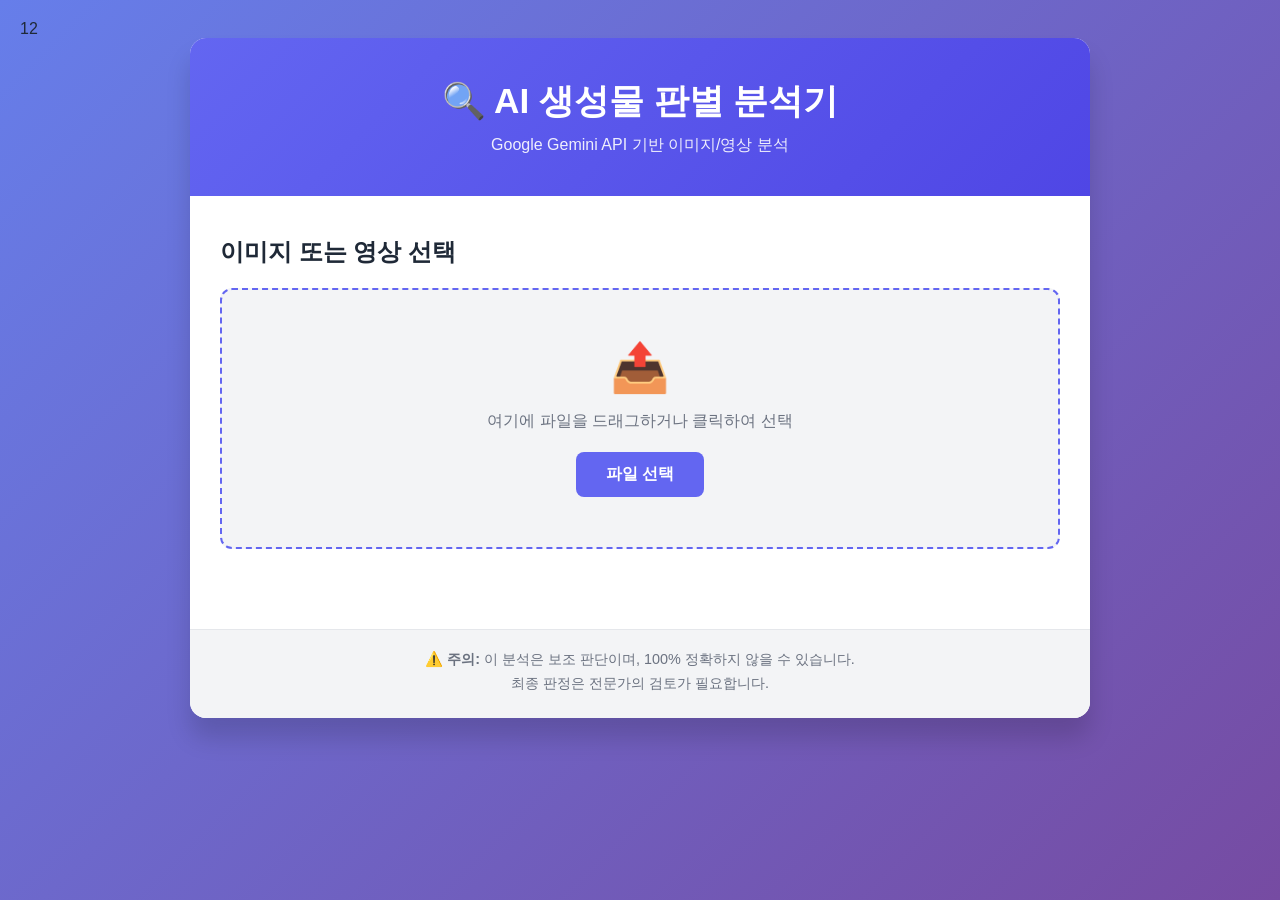
<file: index.html>
12<!DOCTYPE html>
<html lang="ko">
<head>
    <meta charset="UTF-8">
    <meta name="viewport" content="width=device-width, initial-scale=1.0">
    <title>AI 생성물 판별 분석기</title>
    <link rel="stylesheet" href="style.css">
</head>
<body>
    <div class="container">
        <!-- 헤더 -->
        <header class="header">
            <h1>🔍 AI 생성물 판별 분석기</h1>
            <p class="subtitle">Google Gemini API 기반 이미지/영상 분석</p>
        </header>

        <!-- 메인 콘텐츠 -->
        <main class="main-content">
            <!-- 1단계: 파일 업로드 -->
            <section class="upload-section" id="uploadSection">
                <h2>이미지 또는 영상 선택</h2>
                <div class="upload-area" id="uploadArea">
                    <div class="upload-icon">📤</div>
                    <p>여기에 파일을 드래그하거나 클릭하여 선택</p>
                    <input type="file" id="fileInput" accept="image/*,video/*" style="display: none;">
                    <button class="btn btn-primary" id="uploadBtn">파일 선택</button>
                </div>
            </section>

            <!-- 2단계: 프리뷰 -->
            <section class="preview-section" id="previewSection" style="display: none;">
                <h2>미디어 미리보기</h2>
                <div class="preview-container">
                    <img id="imagePreview" style="display: none; max-width: 100%; max-height: 400px;">
                    <video id="videoPreview" style="display: none; max-width: 100%; max-height: 400px;" controls></video>
                </div>
                <div class="button-group">
                    <button class="btn btn-secondary" id="changeFileBtn">다른 파일 선택</button>
                    <button class="btn btn-primary" id="analyzeBtn">분석 시작</button>
                </div>
            </section>

            <!-- 3단계: 분석 결과 -->
            <section class="results-section" id="resultsSection" style="display: none;">
                <h2>분석 결과</h2>

                <!-- 로딩 상태 -->
                <div class="loading" id="loadingState" style="display: none;">
                    <div class="spinner"></div>
                    <p>Gemini API로 분석 중입니다...</p>
                </div>

                <!-- 결과 -->
                <div class="results-content" id="resultsContent" style="display: none;">
                    <!-- AI 생성 가능성 -->
                    <div class="card">
                        <h3>🤖 AI 생성 가능성</h3>
                        <div class="confidence-bar">
                            <div class="confidence-fill" id="confidenceFill"></div>
                        </div>
                        <div class="confidence-info">
                            <span id="confidenceValue">0%</span>
                            <span id="confidenceLabel"></span>
                        </div>
                    </div>

                    <!-- 판정 -->
                    <div class="card verdict" id="verdictCard">
                        <h3>⚖️ 최종 판정</h3>
                        <p id="verdictText"></p>
                    </div>

                    <!-- 의심 신호 -->
                    <div class="card">
                        <h3>🚨 감지된 신호</h3>
                        <div id="signalsList"></div>
                    </div>

                    <!-- 상세 분석 -->
                    <div class="card">
                        <h3>📊 상세 분석</h3>
                        <div class="analysis-details">
                            <div class="detail-item">
                                <strong>질감:</strong>
                                <p id="textureAnalysis"></p>
                            </div>
                            <div class="detail-item">
                                <strong>조명:</strong>
                                <p id="lightingAnalysis"></p>
                            </div>
                            <div class="detail-item">
                                <strong>세부사항:</strong>
                                <p id="detailAnalysis"></p>
                            </div>
                            <div class="detail-item">
                                <strong>배경:</strong>
                                <p id="backgroundAnalysis"></p>
                            </div>
                        </div>
                    </div>

                    <!-- 요약 -->
                    <div class="card summary-card">
                        <h3>📝 종합 판정</h3>
                        <div id="summaryText" style="white-space: pre-wrap; line-height: 1.8; font-size: 0.95rem;"></div>
                    </div>
                </div>

                <!-- 에러 -->
                <div class="error" id="errorState" style="display: none;">
                    <p id="errorMessage"></p>
                    <button class="btn btn-secondary" id="retryBtn">다시 시도</button>
                </div>
            </section>
        </main>

        <!-- 푸터 -->
        <footer class="footer">
            <p>⚠️ <strong>주의:</strong> 이 분석은 보조 판단이며, 100% 정확하지 않을 수 있습니다.</p>
            <p>최종 판정은 전문가의 검토가 필요합니다.</p>
        </footer>
    </div>

    <script src="script.js"></script>
</body>
</html>
</file>
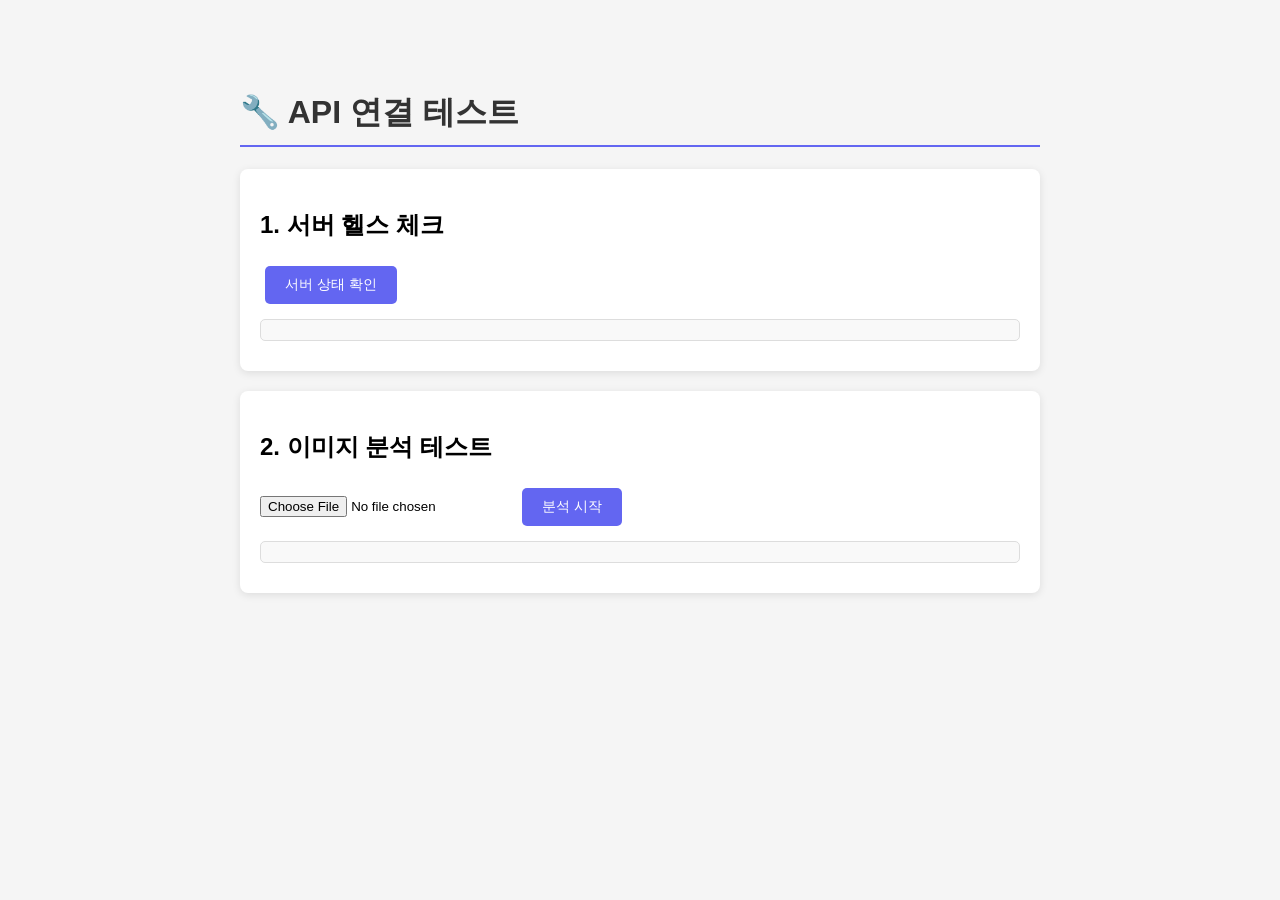
<file: test.html>
<!DOCTYPE html>
<html lang="ko">
<head>
    <meta charset="UTF-8">
    <meta name="viewport" content="width=device-width, initial-scale=1.0">
    <title>API 테스트</title>
    <style>
        body {
            font-family: Arial, sans-serif;
            max-width: 800px;
            margin: 50px auto;
            padding: 20px;
            background: #f5f5f5;
        }
        .test-box {
            background: white;
            padding: 20px;
            border-radius: 8px;
            box-shadow: 0 2px 8px rgba(0,0,0,0.1);
            margin-bottom: 20px;
        }
        h1 {
            color: #333;
            border-bottom: 2px solid #6366f1;
            padding-bottom: 10px;
        }
        button {
            background: #6366f1;
            color: white;
            border: none;
            padding: 10px 20px;
            border-radius: 5px;
            cursor: pointer;
            font-size: 14px;
            margin: 5px;
        }
        button:hover {
            background: #4f46e5;
        }
        .log {
            background: #f9f9f9;
            border: 1px solid #ddd;
            border-radius: 5px;
            padding: 10px;
            margin: 10px 0;
            font-family: monospace;
            font-size: 12px;
            max-height: 300px;
            overflow-y: auto;
        }
        .success {
            color: green;
        }
        .error {
            color: red;
        }
        .info {
            color: blue;
        }
    </style>
</head>
<body>
    <h1>🔧 API 연결 테스트</h1>
    
    <div class="test-box">
        <h2>1. 서버 헬스 체크</h2>
        <button onclick="testHealth()">서버 상태 확인</button>
        <div class="log" id="healthLog"></div>
    </div>

    <div class="test-box">
        <h2>2. 이미지 분석 테스트</h2>
        <input type="file" id="testImageInput" accept="image/*">
        <button onclick="testAnalyze()">분석 시작</button>
        <div class="log" id="analyzeLog"></div>
    </div>

    <script>
        function log(id, message, type = 'info') {
            const logBox = document.getElementById(id);
            const timestamp = new Date().toLocaleTimeString();
            const className = type;
            const emoji = type === 'success' ? '✅' : type === 'error' ? '❌' : 'ℹ️';
            logBox.innerHTML += `<p class="${className}">[${timestamp}] ${emoji} ${message}</p>`;
            logBox.scrollTop = logBox.scrollHeight;
        }

        async function testHealth() {
            const logId = 'healthLog';
            document.getElementById(logId).innerHTML = '';
            log(logId, '서버 상태 확인 중...', 'info');
            
            try {
                const response = await fetch('http://localhost:5000/api/health');
                if (response.ok) {
                    const data = await response.json();
                    log(logId, `서버 응답: ${JSON.stringify(data)}`, 'success');
                } else {
                    log(logId, `서버 에러: ${response.status}`, 'error');
                }
            } catch (error) {
                log(logId, `네트워크 에러: ${error.message}`, 'error');
                log(logId, '해결방법: python app.py 를 터미널에서 실행하세요', 'info');
            }
        }

        async function testAnalyze() {
            const logId = 'analyzeLog';
            document.getElementById(logId).innerHTML = '';
            
            const fileInput = document.getElementById('testImageInput');
            if (!fileInput.files[0]) {
                log(logId, '이미지를 선택해주세요', 'error');
                return;
            }

            const file = fileInput.files[0];
            log(logId, `파일 선택됨: ${file.name} (${file.type})`, 'info');
            log(logId, `파일 크기: ${(file.size / 1024).toFixed(2)} KB`, 'info');

            // Base64 변환
            const reader = new FileReader();
            reader.onload = async function(e) {
                const base64Data = e.target.result.split(',')[1];
                log(logId, `Base64 변환 완료 (${base64Data.length} bytes)`, 'info');
                
                // API 호출
                log(logId, 'API 호출 중...', 'info');
                try {
                    const response = await fetch('http://localhost:5000/api/analyze', {
                        method: 'POST',
                        headers: {
                            'Content-Type': 'application/json'
                        },
                        body: JSON.stringify({
                            imageData: base64Data,
                            mediaType: file.type
                        })
                    });

                    log(logId, `API 응답 상태: ${response.status}`, 'info');
                    
                    if (response.ok) {
                        const data = await response.json();
                        log(logId, `분석 완료! 신뢰도: ${data.confidence}%`, 'success');
                        log(logId, `결과: ${JSON.stringify(data, null, 2)}`, 'success');
                    } else {
                        const error = await response.json();
                        log(logId, `API 에러: ${error.error}`, 'error');
                    }
                } catch (error) {
                    log(logId, `네트워크 에러: ${error.message}`, 'error');
                    log(logId, '해결방법: 1) python app.py 실행, 2) F5 새로고침, 3) 다시 시도', 'info');
                }
            };
            reader.readAsDataURL(file);
        }
    </script>
</body>
</html>
</file>
<file: style.css>
/* AI 생성물 판별 분석기 - 스타일시트 */

:root {
    --primary: #6366f1;
    --primary-dark: #4f46e5;
    --success: #10b981;
    --warning: #f59e0b;
    --danger: #ef4444;
    --light: #f3f4f6;
    --gray: #6b7280;
    --border: #e5e7eb;
    --text: #1f2937;
    --shadow: 0 4px 6px rgba(0, 0, 0, 0.1);
}

* {
    margin: 0;
    padding: 0;
    box-sizing: border-box;
}

body {
    font-family: -apple-system, BlinkMacSystemFont, 'Segoe UI', Roboto, sans-serif;
    background: linear-gradient(135deg, #667eea 0%, #764ba2 100%);
    min-height: 100vh;
    padding: 20px;
    color: var(--text);
}

.container {
    max-width: 900px;
    margin: 0 auto;
    background: white;
    border-radius: 16px;
    box-shadow: 0 20px 25px rgba(0, 0, 0, 0.15);
    overflow: hidden;
}

/* 헤더 */
.header {
    background: linear-gradient(135deg, var(--primary) 0%, var(--primary-dark) 100%);
    color: white;
    padding: 40px 30px;
    text-align: center;
}

.header h1 {
    font-size: 2.2em;
    margin-bottom: 10px;
}

.subtitle {
    font-size: 1em;
    opacity: 0.9;
}

/* 메인 콘텐츠 */
.main-content {
    padding: 40px 30px;
}

/* 섹션 */
section {
    margin-bottom: 40px;
}

section h2 {
    margin-bottom: 20px;
    font-size: 1.5em;
    color: var(--text);
}

/* 업로드 영역 */
.upload-area {
    border: 2px dashed var(--primary);
    border-radius: 12px;
    padding: 50px 20px;
    text-align: center;
    background: var(--light);
    cursor: pointer;
    transition: all 0.3s;
}

.upload-area:hover {
    border-color: var(--primary-dark);
    background: rgba(99, 102, 241, 0.05);
}

.upload-area.dragover {
    border-color: var(--primary-dark);
    background: rgba(99, 102, 241, 0.1);
    transform: scale(1.02);
}

.upload-icon {
    font-size: 3em;
    margin-bottom: 15px;
}

.upload-area p {
    color: var(--gray);
    margin-bottom: 20px;
}

/* 버튼 */
.btn {
    padding: 12px 30px;
    border: none;
    border-radius: 8px;
    font-size: 1em;
    font-weight: 600;
    cursor: pointer;
    transition: all 0.3s;
}

.btn-primary {
    background: var(--primary);
    color: white;
}

.btn-primary:hover {
    background: var(--primary-dark);
    transform: translateY(-2px);
    box-shadow: var(--shadow);
}

.btn-secondary {
    background: var(--light);
    color: var(--text);
    border: 1px solid var(--border);
}

.btn-secondary:hover {
    background: var(--border);
}

.button-group {
    display: flex;
    gap: 10px;
    flex-wrap: wrap;
    margin-top: 20px;
}

/* 프리뷰 */
.preview-container {
    background: var(--light);
    border-radius: 8px;
    padding: 20px;
    display: flex;
    justify-content: center;
    margin-bottom: 20px;
    max-height: 500px;
    overflow: hidden;
}

/* 카드 */
.card {
    background: var(--light);
    border-left: 4px solid var(--primary);
    border-radius: 8px;
    padding: 25px;
    margin-bottom: 20px;
}

.card h3 {
    margin-bottom: 15px;
    font-size: 1.2em;
}

.card.verdict {
    border-left-color: var(--warning);
    background: rgba(245, 158, 11, 0.05);
}

.card.summary-card {
    border-left-color: var(--primary);
    background: rgba(99, 102, 241, 0.05);
}

/* 신뢰도 바 */
.confidence-bar {
    background: var(--border);
    height: 30px;
    border-radius: 8px;
    overflow: hidden;
    margin-bottom: 10px;
}

.confidence-fill {
    height: 100%;
    background: linear-gradient(90deg, var(--success) 0%, var(--warning) 50%, var(--danger) 100%);
    width: 0;
    transition: width 0.5s ease;
}

.confidence-info {
    display: flex;
    justify-content: space-between;
    align-items: center;
}

#confidenceValue {
    font-size: 1.5em;
    font-weight: bold;
}

#confidenceLabel {
    padding: 4px 12px;
    border-radius: 20px;
    font-size: 0.9em;
    font-weight: 600;
}

.confidence-label-low {
    background: rgba(16, 185, 129, 0.2);
    color: var(--success);
}

.confidence-label-medium {
    background: rgba(245, 158, 11, 0.2);
    color: var(--warning);
}

.confidence-label-high {
    background: rgba(239, 68, 68, 0.2);
    color: var(--danger);
}

/* 신호 목록 */
#signalsList {
    display: flex;
    flex-direction: column;
    gap: 10px;
}

.signal-item {
    background: white;
    padding: 15px;
    border-left: 4px solid var(--warning);
    border-radius: 6px;
}

.signal-item strong {
    display: block;
    margin-bottom: 5px;
    color: var(--text);
}

.signal-item p {
    color: var(--gray);
    font-size: 0.95em;
}

/* 상세 분석 */
.analysis-details {
    background: white;
    padding: 20px;
    border-radius: 8px;
}

.detail-item {
    margin-bottom: 15px;
}

.detail-item:last-child {
    margin-bottom: 0;
}

.detail-item strong {
    display: block;
    margin-bottom: 5px;
    color: var(--text);
}

.detail-item p {
    color: var(--gray);
    line-height: 1.6;
}

/* 로딩 */
.loading {
    text-align: center;
    padding: 40px;
}

.spinner {
    border: 4px solid var(--light);
    border-top: 4px solid var(--primary);
    border-radius: 50%;
    width: 40px;
    height: 40px;
    animation: spin 1s linear infinite;
    margin: 0 auto 20px;
}

@keyframes spin {
    0% { transform: rotate(0deg); }
    100% { transform: rotate(360deg); }
}

/* 에러 */
.error {
    background: rgba(239, 68, 68, 0.1);
    border-left: 4px solid var(--danger);
    padding: 20px;
    border-radius: 8px;
    text-align: center;
}

.error p {
    color: var(--danger);
    margin-bottom: 15px;
    font-weight: 600;
}

/* 푸터 */
.footer {
    background: var(--light);
    padding: 20px 30px;
    border-top: 1px solid var(--border);
    text-align: center;
    font-size: 0.9em;
    color: var(--gray);
}

.footer p {
    margin-bottom: 5px;
}

/* 반응형 */
@media (max-width: 768px) {
    .header h1 {
        font-size: 1.8em;
    }

    .main-content {
        padding: 20px;
    }

    .button-group {
        flex-direction: column;
    }

    .btn {
        width: 100%;
    }

    section h2 {
        font-size: 1.2em;
    }

    .card {
        padding: 15px;
    }
}
</file>
